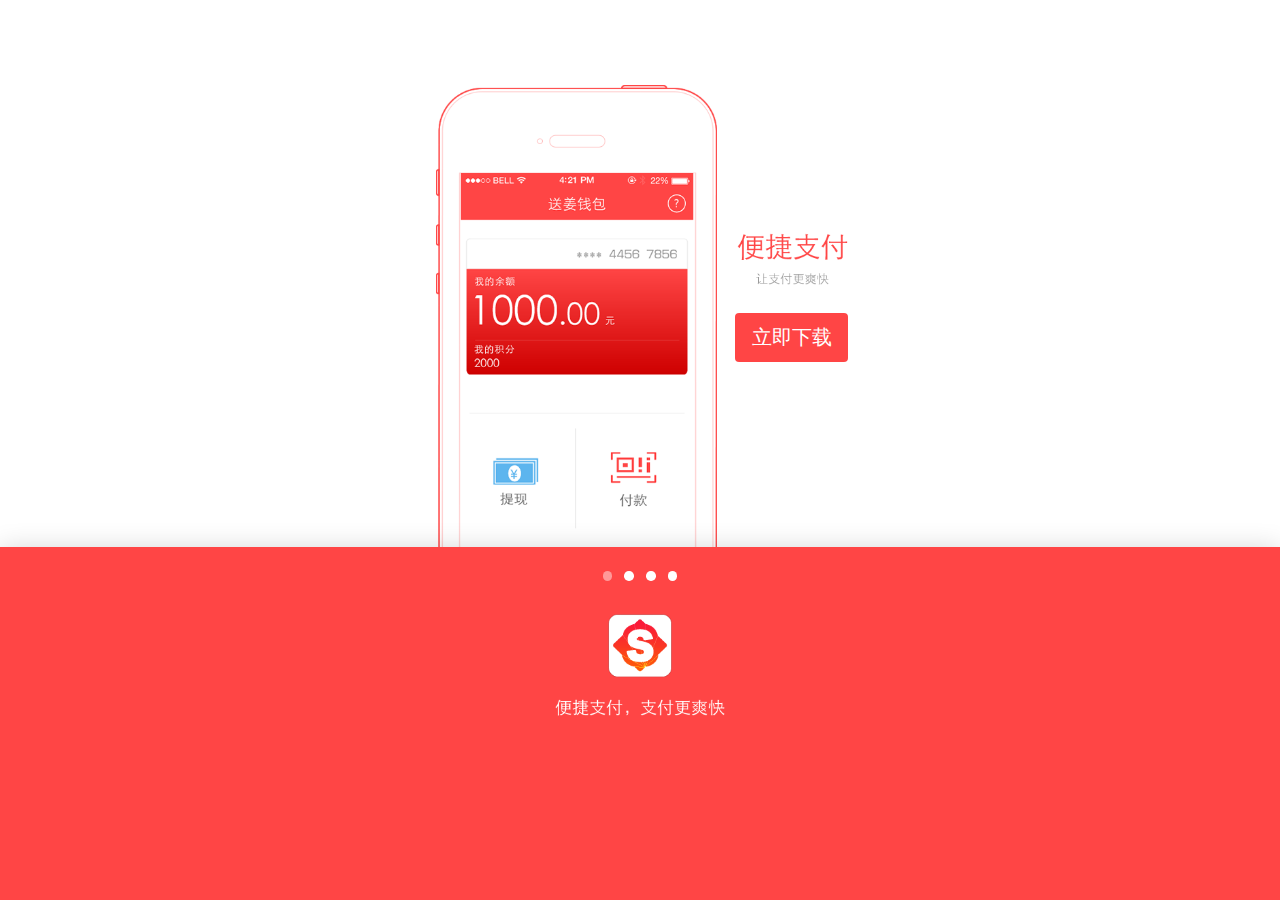
<file: index.html>
﻿<!DOCTYPE html>
<html>
<head>
<meta charset="utf-8"/>
<title>送姜钱包下载</title>
<meta name="description" content="便捷支付，支付更爽快">
<meta name="keywords" content="每天团购一次，精品消费指南">

<meta name="viewport" content="initial-scale=1, width=device-width, maximum-scale=1, user-scalable=no">
<meta name="apple-mobile-web-app-capable" content="yes">
<meta name='apple-touch-fullscreen' content='yes'>
<meta name="apple-mobile-web-app-status-bar-style" content="blank-translucent">
<script type="text/javascript" src="js/jquery-1.4.2.min.js"></script>
<link type="text/css" rel="stylesheet" href="css/css.css"/>
</head>
<body class="automove">

<div class="center">
	<div class="model modeli"> <img src="img/phone_bg.png"/>
		<div class="pageswrapper">
			<div class="page current"><img class="imgbox" src="img/app_1.png"/></div>
			<div class="page next"><img class="imgbox" src="img/app_2.png"/></div>
			<div class="page prev"><img class="imgbox" src="img/app_3.png"/></div>
			<div class="page prev"><img class="imgbox" src="img/app_4.png"/></div>
		</div>
	</div>
	<ul class="list-text">
		<li class="active"><img src="img/appt1.png"/>
		<li><img src="img/appt2.png"/>
		<li><img src="img/appt3.png"/>
		<li><img src="img/appt4.png"/>
	</ul>
	<a class="down-btn btn" href="javascript:void(0)"  onclick="is_download()">立即下载</a> </div>
	
<div class="bottom">
	<ul class="list-ico">
		<li class="active"></li>
	<li></li>
		<li></li>
		<li></li>
	</ul>
	<img class="logo" src="img/pay_btn.png"> </div>
	
<div id="weixin_tips"  style="display:none;">
	<div class="mob_tips-bg" onclick="$('#weixin_tips').hide()"></div>
	<div class="mob_tips">
		<section class="mob_img"><img src="img/mob_tips2.jpg" alt="哎呀，微信限制跳转了"/></section>
		<article class="mob_text"><span>点击右上角</span>，选择<span id="hint">在浏览器中打开</span>即可下载</article>
	</div>
</div>
</body>
<script type='text/javascript'>
var android_link = "http://www.52songjiang.com/downloadCurrent/member_android";

$(function(){
  if (/ipad|iphone|mac/i.test(navigator.userAgent)){
    $("#hint").text("在safari中打开");
  }
})
 
function is_download() {
	var ua = navigator.userAgent.toLowerCase();
	if (/android/i.test(navigator.userAgent)) {
		if (ua.match(/MicroMessenger/i) == "micromessenger") {
			document.getElementById("weixin_tips").style.display = "block";//微信提示浏览器打开
		} else {
			window.location = android_link;//安卓系统 直接下载
		}
	}else if (/ipad|iphone|mac/i.test(navigator.userAgent)) {
		if (ua.match(/MicroMessenger/i) == "micromessenger") {
			document.getElementById("weixin_tips").style.display = "block";//微信提示浏览器打开
		} else {
			window.location = "itms-services://?action=download-manifest&url=https://www.52songjiang.com/downloadCurrent/member_ios";
			//window.location = "itms-services://?action=download-manifest&url=https://www.52songjiang.com/iosDownload/member.plist";//ios 进入应用商店
		}
	} else {
		window.location = android_link;//其他 直接下载
		}

}
$(function(){
	var cur = 1;
	var scrollx = 1;
	function autoRun(){//自动轮播函数
		cur++;
		var curmax = $(".pageswrapper .page").length;
		var prev = cur - 2;
		if(cur == 1){
			prev = curmax - 1;
		}
		var current = cur - 1;
		
		var next = cur;
		if(cur == curmax){
			next = 0;
		}
		$('.pageswrapper .page').eq(current).removeClass("prev").removeClass("next")
		$(".pageswrapper .page").eq(current).addClass('current');
		
		$('.pageswrapper .page').eq(prev).removeClass("current").removeClass("next")
		$(".pageswrapper .page").eq(prev).addClass('prev');
		
		$('.pageswrapper .page').eq(next).removeClass("prev").removeClass("current")
		$(".pageswrapper .page").eq(next).addClass('next');
		
		
		$(".list-ico li").eq(current).addClass('active');
        $(".list-ico li").eq(current).siblings().removeClass('active')	
		
		$(".list-text li").eq(current).addClass('active');
        $(".list-text li").eq(current).siblings().removeClass('active')	
		
		cur = (cur==curmax)?0:cur;//判断cur是否该变化

	}
	var timer = setInterval(autoRun,3000);//定时器设立

})
  </script>

</html>
</file>
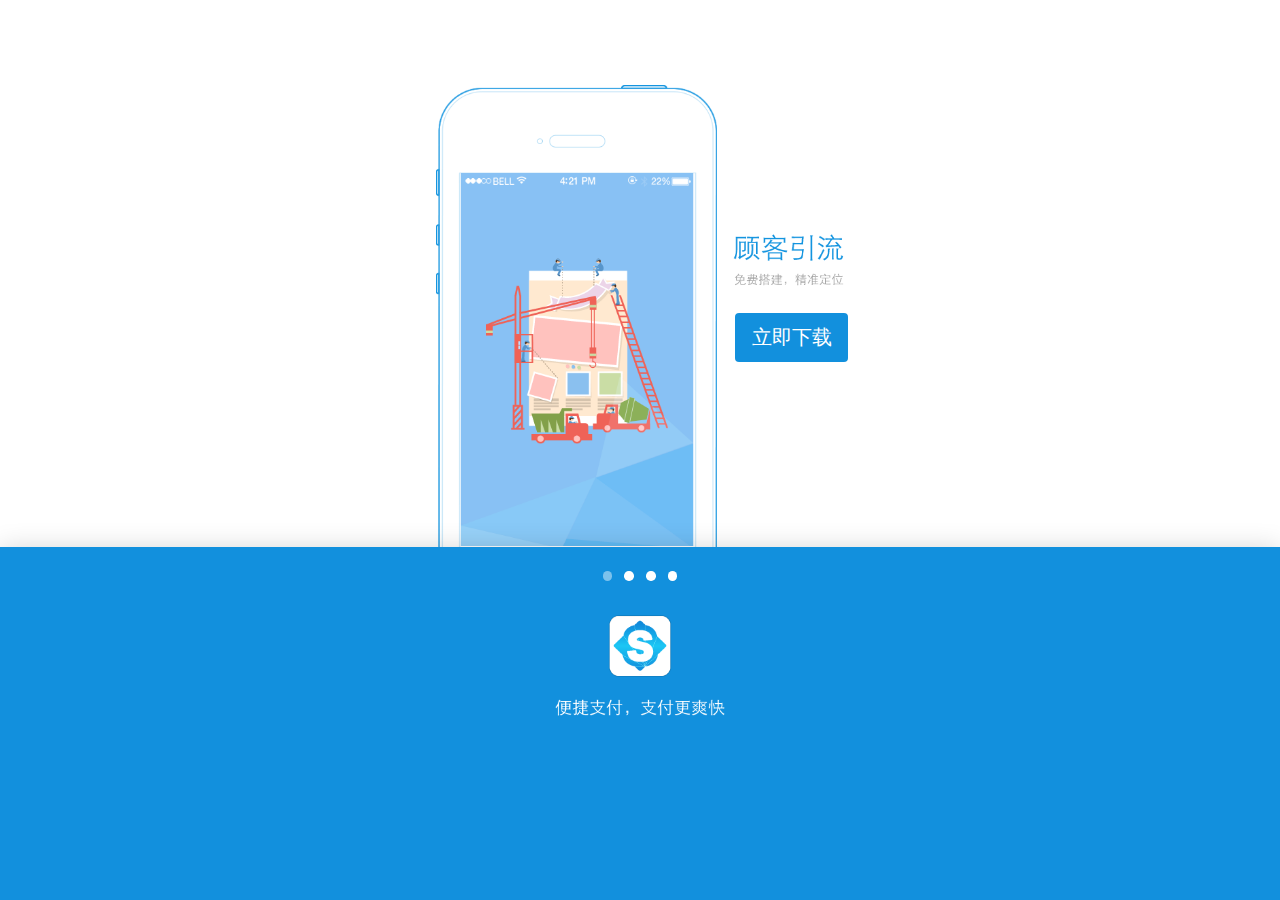
<file: shop/index.html>
﻿<!DOCTYPE html>
<html>
<head>
<meta charset="utf-8"/>
<title>送姜商家下载</title>
<meta name="description" content="便捷支付，支付更爽快">
<meta name="keywords" content="每天团购一次，精品消费指南">

<meta name="viewport" content="initial-scale=1, width=device-width, maximum-scale=1, user-scalable=no">
<meta name="apple-mobile-web-app-capable" content="yes">
<meta name='apple-touch-fullscreen' content='yes'>
<meta name="apple-mobile-web-app-status-bar-style" content="blank-translucent">
<script type="text/javascript" src="js/jquery-1.4.2.min.js"></script>
<link rel="stylesheet" type="text/css" href="../css/css.css"/>
<style>
.btn {
  background-color: #1290dd;
}
.bottom {
  background-color: #1290dd;
}
</style>
</head>
<body class="automove">

<div class="center">
	<div class="model modeli"> <img src="img/phone_bg.png"/>
		<div class="pageswrapper">
			<div class="page current"><img class="imgbox" src="img/app_1.png"/></div>
			<div class="page next"><img class="imgbox" src="img/app_2.png"/></div>
			<div class="page prev"><img class="imgbox" src="img/app_3.png"/></div>
			<div class="page prev"><img class="imgbox" src="img/app_4.png"/></div>
		</div>
	</div>
	<ul class="list-text">
		<li class="active"><img src="img/appt1.png"/>
		<li><img src="img/appt2.png"/>
		<li><img src="img/appt3.png"/>
		<li><img src="img/appt4.png"/>
	</ul>
	<a class="down-btn btn" href="javascript:void(0)"  onclick="is_download()">立即下载</a> </div>
	
<div class="bottom">
	<ul class="list-ico">
		<li class="active"></li>
		<li></li>
		<li></li>
		<li></li>
	</ul>
	<img class="logo" src="img/pay_btn.png"> </div>
	
<div id="weixin_tips"  style="display:none;">
	<div class="mob_tips-bg" onclick="$('#weixin_tips').hide()"></div>
	<div class="mob_tips">
		<section class="mob_img"><img src="img/mob_tips2.jpg" alt="哎呀，微信限制跳转了"/></section>
		<article class="mob_text"><span>点击右上角</span>，选择<span id="hint">在浏览器中打开</span>即可下载</article>
	</div>
</div>
</body>
<script type='text/javascript'>
var android_link = "http://www.52songjiang.com/downloadCurrent/shop_android";
var ios_link = "itms-services://?action=download-manifest&url=https://www.52songjiang.com/downloadCurrent/shop_ios";

$(function(){
  if ( /ipad|iphone|mac/i.test(navigator.userAgent)){
    $("#hint").text("在safari中打开");
  }
})

function is_download() {
	var ua = navigator.userAgent.toLowerCase();
	if (/android/i.test(navigator.userAgent)) {
		if (ua.match(/MicroMessenger/i) == "micromessenger") {
			document.getElementById("weixin_tips").style.display = "block";//微信提示浏览器打开
		} else {
			window.location = android_link;//安卓系统 直接下载
		}
	}else if (/ipad|iphone|mac/i.test(navigator.userAgent)) {
		if (ua.match(/MicroMessenger/i) == "micromessenger") {
			document.getElementById("weixin_tips").style.display = "block";//微信提示浏览器打开
		} else {
			window.location = ios_link;//ios 进入应用商店
		}
	} else {
		window.location = android_link;//其他 直接下载
		}

}
$(function(){
	var cur = 1;
	var scrollx = 1;
	function autoRun(){//自动轮播函数
		cur++;
		var curmax = $(".pageswrapper .page").length;
		var prev = cur - 2;
		if(cur == 1){
			prev = curmax - 1;
		}
		var current = cur - 1;
		
		var next = cur;
		if(cur == curmax){
			next = 0;
		}
		$('.pageswrapper .page').eq(current).removeClass("prev").removeClass("next")
		$(".pageswrapper .page").eq(current).addClass('current');
		
		$('.pageswrapper .page').eq(prev).removeClass("current").removeClass("next")
		$(".pageswrapper .page").eq(prev).addClass('prev');
		
		$('.pageswrapper .page').eq(next).removeClass("prev").removeClass("current")
		$(".pageswrapper .page").eq(next).addClass('next');
		
		
		$(".list-ico li").eq(current).addClass('active');
        $(".list-ico li").eq(current).siblings().removeClass('active')	
		
		$(".list-text li").eq(current).addClass('active');
        $(".list-text li").eq(current).siblings().removeClass('active')	
		
		cur = (cur==curmax)?0:cur;//判断cur是否该变化

	}
	var timer = setInterval(autoRun,3000);//定时器设立

})
  </script>

</html>
</file>
<file: css/css.css>
*{ margin:0; padding:0;}
html { /*font-size: 312.5%;*/font-size: 425%; -webkit-tap-highlight-color: transparent; height: 100%; min-width:320px; overflow-x: hidden; margin:0; padding:0;}
body { font-family: "Helvetica Neue", Helvetica, Arial, sans-serif; font-size: .28em; line-height: 1; color: #333; margin:0; padding:0;}

.center { width: 6.4rem; margin: auto; position: relative; }
.model { top: 1.25rem; left: .20rem; width: 4.13rem; height: 6.8rem; position: relative; z-index:1;  }
.model>img { height: 100%; width: 100%; }

.pageswrapper { position: absolute; left: .36rem; bottom: 0; width: 3.44rem; height: 5.5rem; overflow: hidden; z-index:2;  }
.page { position: absolute; left: 0; top: 0; z-index:3; width: 100%; height: 100%; display: -webkit-box; display: -ms-flexbox; overflow: hidden; -webkit-box-align: center; -webkit-box-pack: center; -ms-box-align: center; -ms-flex-pack: justify }

.page.next { -webkit-transform: translateX(105%); -ms-transform: translateX(105%); z-index:1;}
.page.prev { -webkit-transform: translateX(-105%); -ms-transform: translateX(-105%); z-index:1; }
.page.current { z-index: 2;}
.page img{ width:100%; height:100%}

.list-text { position: absolute; right: .04rem; top: 3.42rem; }
.list-text li { display: none; }
.list-text img { width: 1.95rem; height: .8rem; }
.list-text .active { display: block; }

.btn { height: .72rem; line-height: .72rem; font-size: .30rem; padding: 0 .2rem; border-radius: .06rem;   display: inline-block; margin: 0; text-align: center;color: #fff; border: 0; background-color: #FF4545; vertical-align: middle; box-sizing: border-box; cursor: pointer; text-decoration:none;}
.down-btn { top: 4.6rem; position: absolute; right: .14rem; width: 1.66rem; z-index: 100; }


.bottom { position: absolute; left: 0; right: 0; top: 8.05rem; z-index:99; min-height: 2.75rem; bottom: 0; background: #FF4545; text-align: center; box-shadow: 0 .06rem .4rem rgba(0,0,0,.2); }
.list-ico { margin-top: .3rem; margin-bottom: .4rem; text-align:center;}
.list-ico li { display: inline-block; width: .14rem; height: .14rem; border-radius: 50%; background-color: #FFF; margin: .05rem; opacity:1; }
.list-ico li.active { background-color: #FFFFFF; opacity: 0.45; }
.logo { width: 2.5rem; margin:auto auto;}

.automove .page{-webkit-transition:  .4s;-o-transition: .4s;}


/*-----css tips start-----*/

.automove .mob_tips-bg{ background:#000; position:fixed; top:0; left:0; z-index:9998; opacity:0.6; width:100%; height:100%;}

.automove .mob_tips { position:absolute;  top:0; left:0; width:100%; z-index:9999; background:#FFF; padding-bottom:.35rem;}
.automove .mob_tips img{ width:100%;}
.automove .mob_tips .mob_img{ width:100%; margin-top:.20rem;}
.automove .mob_tips .mob_text{ font-size:.28rem; font-family:"Microsoft Yahei"; text-align:center;}
.automove .mob_tips .mob_text span{ color:#ea1d5d; line-height:.30rem;}
.automove .mob_tips{
	animation-name:mob_dowtips;
	animation-delay:mob_dowtips 0s;
	-webkit-animation-delay:mob_dowtips 0s;
	-o-animation-delay:mob_dowtips 0s;
	animation:mob_dowtips .3s;
	-webkit-animation:mob_dowtips .3s; 
	-o-animation:mob_dowtips .3s; 
}


@keyframes mob_dowtips{
0%{top:120%;}
100%{top:0;}
}
@-webkit-keyframes mob_dowtips {
0%{top:120%;}
100%{top:0;}
}
@-o-keyframes mob_dowtips {
0%{top:120%;}
100%{top:0;}
}
/*-----css tips end-----*/

@media screen and (max-width: 480px){
	html {font-size: 312.5%; }
}
</file>
